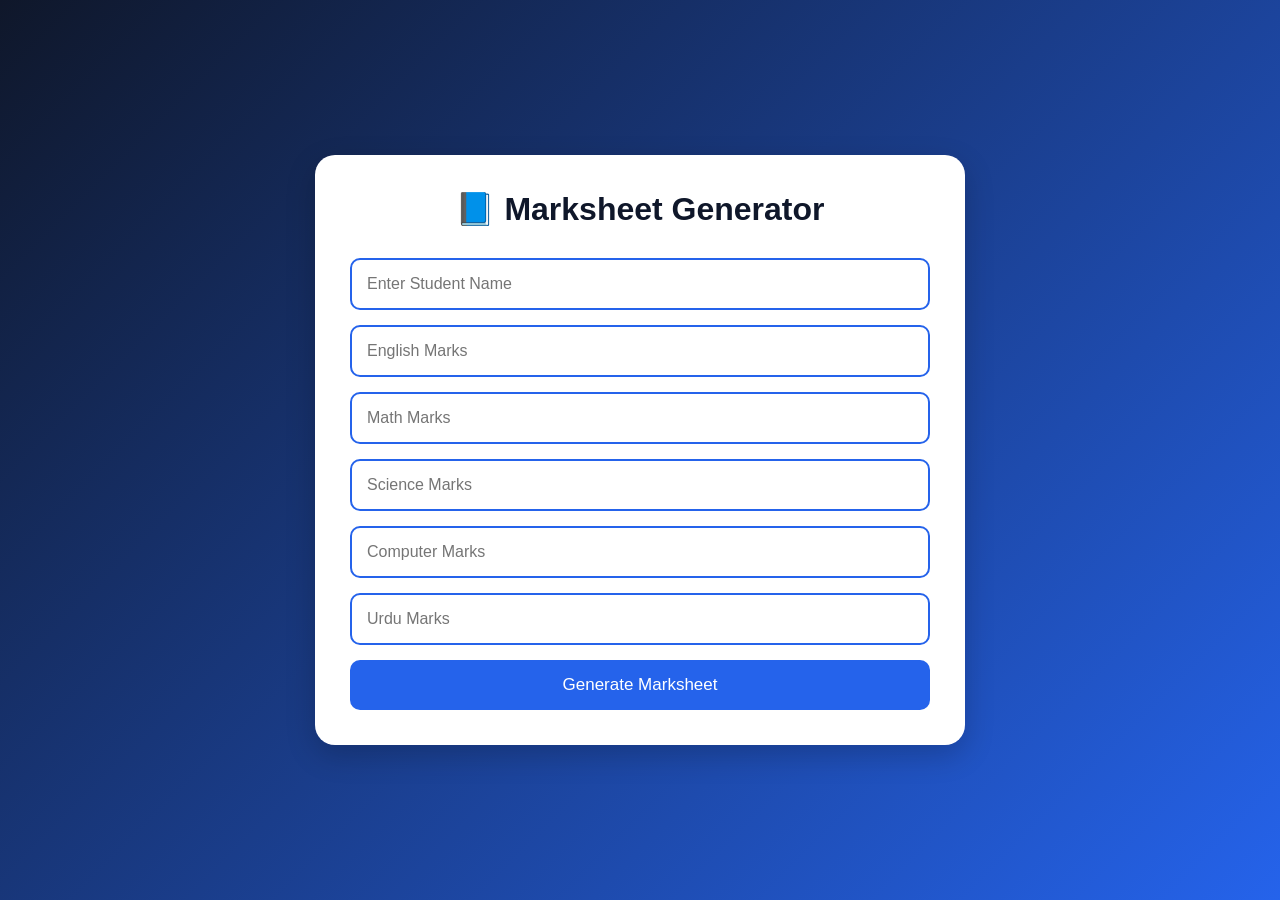
<file: index.html>
<!DOCTYPE html>
<html lang="en">
<head>
  <meta charset="UTF-8">
  <meta name="viewport" content="width=device-width, initial-scale=1.0">
  <title>Marksheet Generator</title>
  <link rel="stylesheet" href="style.css">
</head>
<body>

  <div class="container">
    <h1>📘 Marksheet Generator</h1>

    <div class="input-box">
      <input type="text" id="studentName" placeholder="Enter Student Name">

      <input type="number" id="sub1" placeholder="English Marks">
      <input type="number" id="sub2" placeholder="Math Marks">
      <input type="number" id="sub3" placeholder="Science Marks">
      <input type="number" id="sub4" placeholder="Computer Marks">
      <input type="number" id="sub5" placeholder="Urdu Marks">

      <button onclick="generateMarksheet()">Generate Marksheet</button>
    </div>

    <div class="result-box" id="resultBox">
      <h2>Result</h2>
      <p id="nameResult"></p>
      <p id="totalResult"></p>
      <p id="percentageResult"></p>
      <p id="gradeResult"></p>
      <p id="statusResult"></p>
    </div>
  </div>

  <script src="app.js"></script>
</body>
</html>
</file>
<file: style.css>
* {
  margin: 0;
  padding: 0;
  box-sizing: border-box;
  font-family: Arial, sans-serif;
}

body {
  min-height: 100vh;
  background: linear-gradient(135deg, #0f172a, #2563eb);
  display: flex;
  justify-content: center;
  align-items: center;
  padding: 20px;
}

.container {
  width: 100%;
  max-width: 650px;
  background: #ffffff;
  border-radius: 20px;
  padding: 35px;
  box-shadow: 0 10px 30px rgba(0,0,0,0.2);
}

h1 {
  text-align: center;
  color: #0f172a;
  margin-bottom: 30px;
}

.input-box {
  display: flex;
  flex-direction: column;
  gap: 15px;
}

input {
  padding: 15px;
  border: 2px solid #2563eb;
  border-radius: 10px;
  outline: none;
  font-size: 16px;
}

input:focus {
  border-color: #0f172a;
}

button {
  padding: 15px;
  border: none;
  border-radius: 10px;
  background: #2563eb;
  color: white;
  font-size: 17px;
  cursor: pointer;
  transition: 0.3s;
}

button:hover {
  background: #0f172a;
}

.result-box {
  margin-top: 30px;
  padding: 25px;
  border-radius: 15px;
  background: #f8fafc;
  border-left: 6px solid #2563eb;
  display: none;
}

.result-box h2 {
  margin-bottom: 15px;
  color: #0f172a;
}

.result-box p {
  margin: 10px 0;
  font-size: 17px;
  color: #1e293b;
  font-weight: 500;
}

/* Responsive */

@media (max-width: 600px) {
  .container {
    padding: 20px;
  }

  h1 {
    font-size: 24px;
  }

  input,
  button {
    padding: 13px;
    font-size: 15px;
  }

  .result-box p {
    font-size: 15px;
  }
}
</file>
<file: marksheet/style.css>
* {
  margin: 0;
  padding: 0;
  box-sizing: border-box;
  font-family: Arial, sans-serif;
}

body {
  min-height: 100vh;
  background: linear-gradient(135deg, #0f172a, #2563eb);
  display: flex;
  justify-content: center;
  align-items: center;
  padding: 20px;
}

.container {
  width: 100%;
  max-width: 650px;
  background: #ffffff;
  border-radius: 20px;
  padding: 35px;
  box-shadow: 0 10px 30px rgba(0,0,0,0.2);
}

h1 {
  text-align: center;
  color: #0f172a;
  margin-bottom: 30px;
}

.input-box {
  display: flex;
  flex-direction: column;
  gap: 15px;
}

input {
  padding: 15px;
  border: 2px solid #2563eb;
  border-radius: 10px;
  outline: none;
  font-size: 16px;
}

input:focus {
  border-color: #0f172a;
}

button {
  padding: 15px;
  border: none;
  border-radius: 10px;
  background: #2563eb;
  color: white;
  font-size: 17px;
  cursor: pointer;
  transition: 0.3s;
}

button:hover {
  background: #0f172a;
}

.result-box {
  margin-top: 30px;
  padding: 25px;
  border-radius: 15px;
  background: #f8fafc;
  border-left: 6px solid #2563eb;
  display: none;
}

.result-box h2 {
  margin-bottom: 15px;
  color: #0f172a;
}

.result-box p {
  margin: 10px 0;
  font-size: 17px;
  color: #1e293b;
  font-weight: 500;
}

/* Responsive */

@media (max-width: 600px) {
  .container {
    padding: 20px;
  }

  h1 {
    font-size: 24px;
  }

  input,
  button {
    padding: 13px;
    font-size: 15px;
  }

  .result-box p {
    font-size: 15px;
  }
}
</file>
